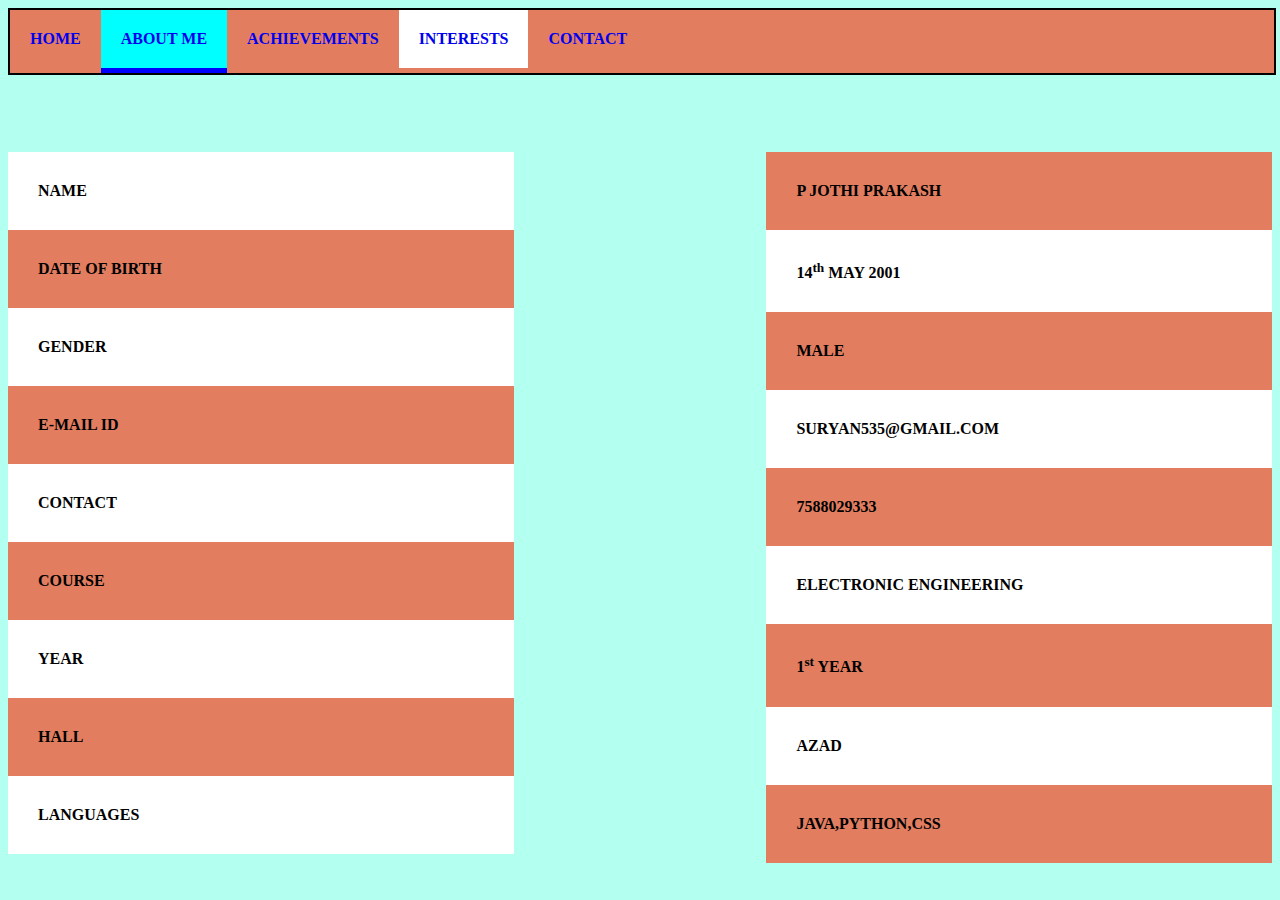
<file: about.html>
<!DOCTYPE HTML>
<html>
<head>
<title>ABOUT</title>
<link rel="stylesheet" href="aboutc.css">
</head>
<body>
<b><ul>
<li><a href="index.html">HOME</a></li>
<li><a href="about.html" style="background-color:#00ffff;border-bottom:5px solid blue;">ABOUT ME</a></li>
<li><a href="achieve.html">ACHIEVEMENTS</a></li>
<li><a href="interest.html" style="background-color:white;">INTERESTS</a></li>
<li><a href="contact.html">CONTACT</a></li>
</ul>
<br><br><br><br><br><br><br><br>
<div class="left">
<ul>
<li style="background-color:white;">NAME</li>
<li>DATE OF BIRTH</li>
<li style="background-color:white;">GENDER</li>
<li>E-MAIL ID</li>
<li style="background-color:white;">CONTACT</li>
<li>COURSE</li>
<li style="background-color:white;">YEAR</li>
<li>HALL</li>
<li style="background-color:white;">LANGUAGES</li>
</ul>
</div>
<div class="right">
<ul>
<li>P JOTHI PRAKASH</li>
<li style="background-color:white;">14<sup>th</sup> MAY 2001</li>
<li>MALE</li>
<li style="background-color:white;">SURYAN535@GMAIL.COM</li>
<li>7588029333</li>
<li style="background-color:white;">ELECTRONIC ENGINEERING</li>
<li>1<sup>st</sup> YEAR</li>
<li style="background-color:white;">AZAD</li>
<li>JAVA,PYTHON,CSS</li>
</ul>
</div>
</body>
</html>
</file>
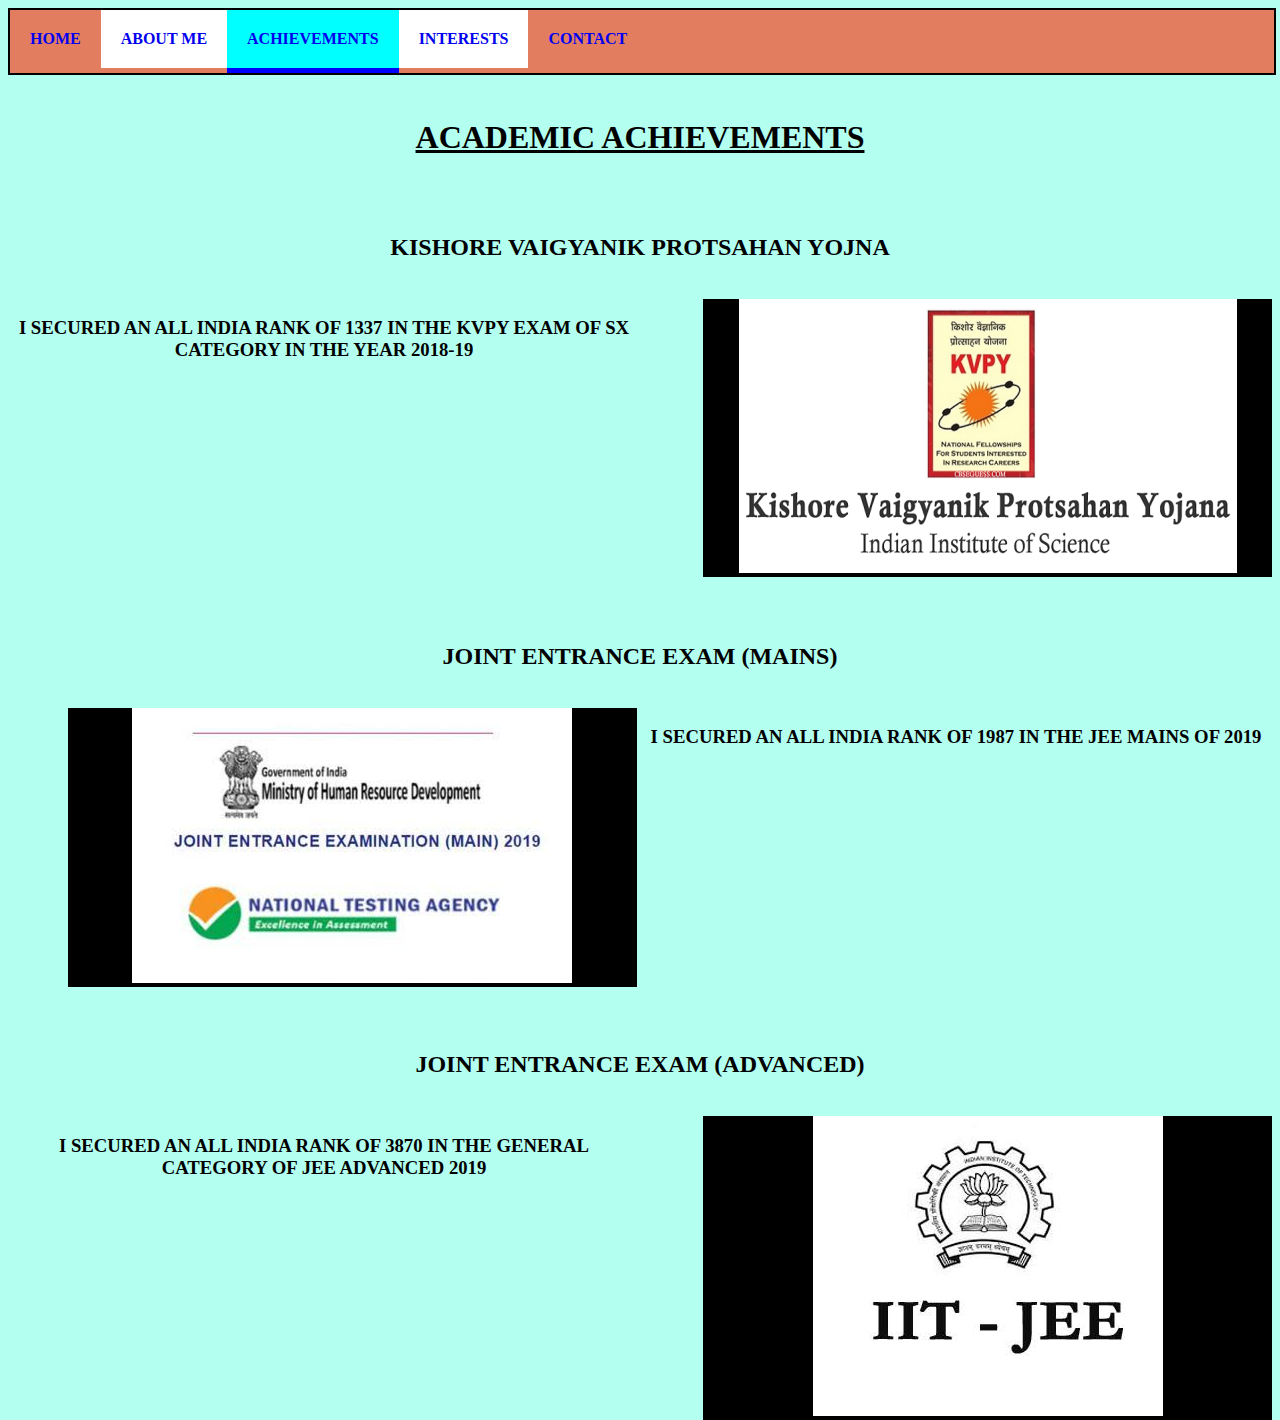
<file: achieve.html>
<!DOCTYPE HTML>
<html>
<head>
<title>ACHIEVEMENTS</title>
<link rel="stylesheet" href="achievec.css">
</head>
<body>
<b><ul>
<li><a href="index.html">HOME</a></li>
<li><a href="about.html" style="background-color:white;">ABOUT ME</a></li>
<li><a href="achieve.html" style="background-color:#00ffff;border-bottom:5px solid blue;">ACHIEVEMENTS</a></li>
<li><a href="interest.html" style="background-color:white;">INTERESTS</a></li>
<li><a href="contact.html">CONTACT</a></li>
</ul></b>
<br><br><br><br><br>
<h1 style="text-align:center;"><b><u>ACADEMIC ACHIEVEMENTS</u></b></h1>
<br><br>
<h2>KISHORE VAIGYANIK PROTSAHAN YOJNA</h2>
<br>
<div class="kvpy">
<h3>I SECURED AN ALL INDIA RANK OF 1337 IN THE KVPY EXAM OF SX CATEGORY IN THE YEAR 2018-19</h3>
</div>
<div class="kvpyimage">
<img src="KVPY-logo.png"></img>
</div>
<br><br><br><br><br><br><br><br><br><br><br><br><br><br><br><br><br><br>
<h2>JOINT ENTRANCE EXAM (MAINS)</h2>
<br>
<div class="mainsimage">
<img src="mains.jfif"></img>
</div>
<div class="mains">
<h3>I SECURED AN ALL INDIA RANK OF 1987 IN THE JEE MAINS OF 2019</h3>
</div>
<br><br><br><br><br><br><br><br><br><br><br><br><br><br><br><br><br><br>
<h2>JOINT ENTRANCE EXAM (ADVANCED)</h2>
<br>
<div class="advanced">
<h3>I SECURED AN ALL INDIA RANK OF 3870 IN THE GENERAL CATEGORY OF JEE ADVANCED 2019</h3>
</div>
<div class="advanceimage">
<img src="advanced.jfif"></img>
</div>


</body>
</html>
</file>
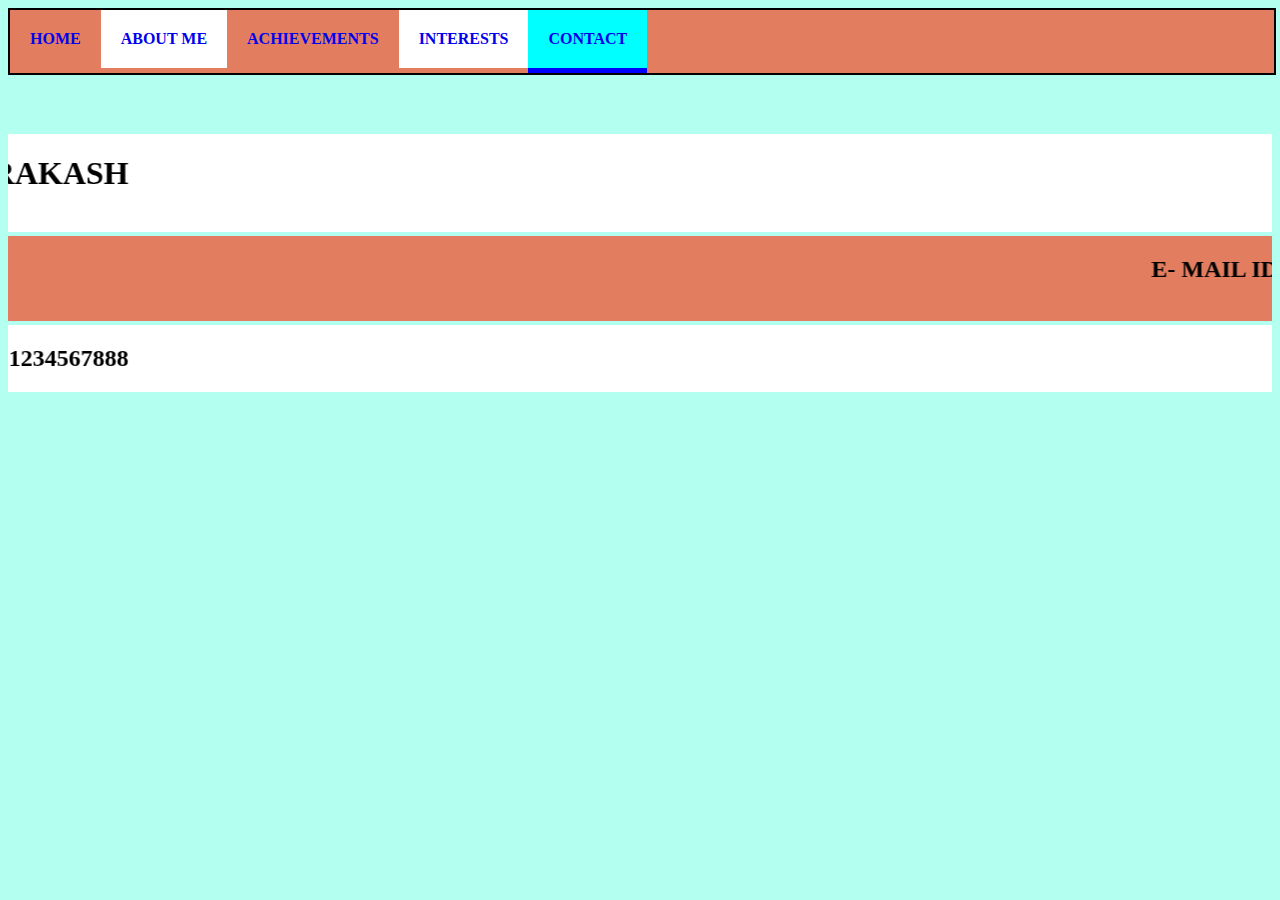
<file: contact.html>
<!DOCTYPE HTML>
<html>
<head>
<title>ABOUT</title>
<link rel="stylesheet" href="contactc.css">
</head>
<body>
<b><ul>
<li><a href="index.html">HOME</a></li>
<li><a href="about.html" style="background-color:white;">ABOUT ME</a></li>
<li><a href="achieve.html">ACHIEVEMENTS</a></li>
<li><a href="interest.html" style="background-color:white;">INTERESTS</a></li>
<li><a href="contact.html" style="background-color:#00ffff;border-bottom:5px solid blue;">CONTACT</a></li>
</ul></b>
<br><br><br><br><br><br><br>
<div class="detail">
<marquee bgcolor="white" direction="right" scrollamount="15"><h1>P JOTHI PRAKASH</h1><br></marquee>
<marquee bgcolor="#E27D60" direction="left" scrollamount="15"><h2>E- MAIL ID- SURYAN535@GMAIL.COM</h2><br></marquee> 
<marquee bgcolor="white" direction="right" scrollamount="15"><h2>PH NO- 1234567888</h2></marquee>
</div>
</body>
</html>
</file>
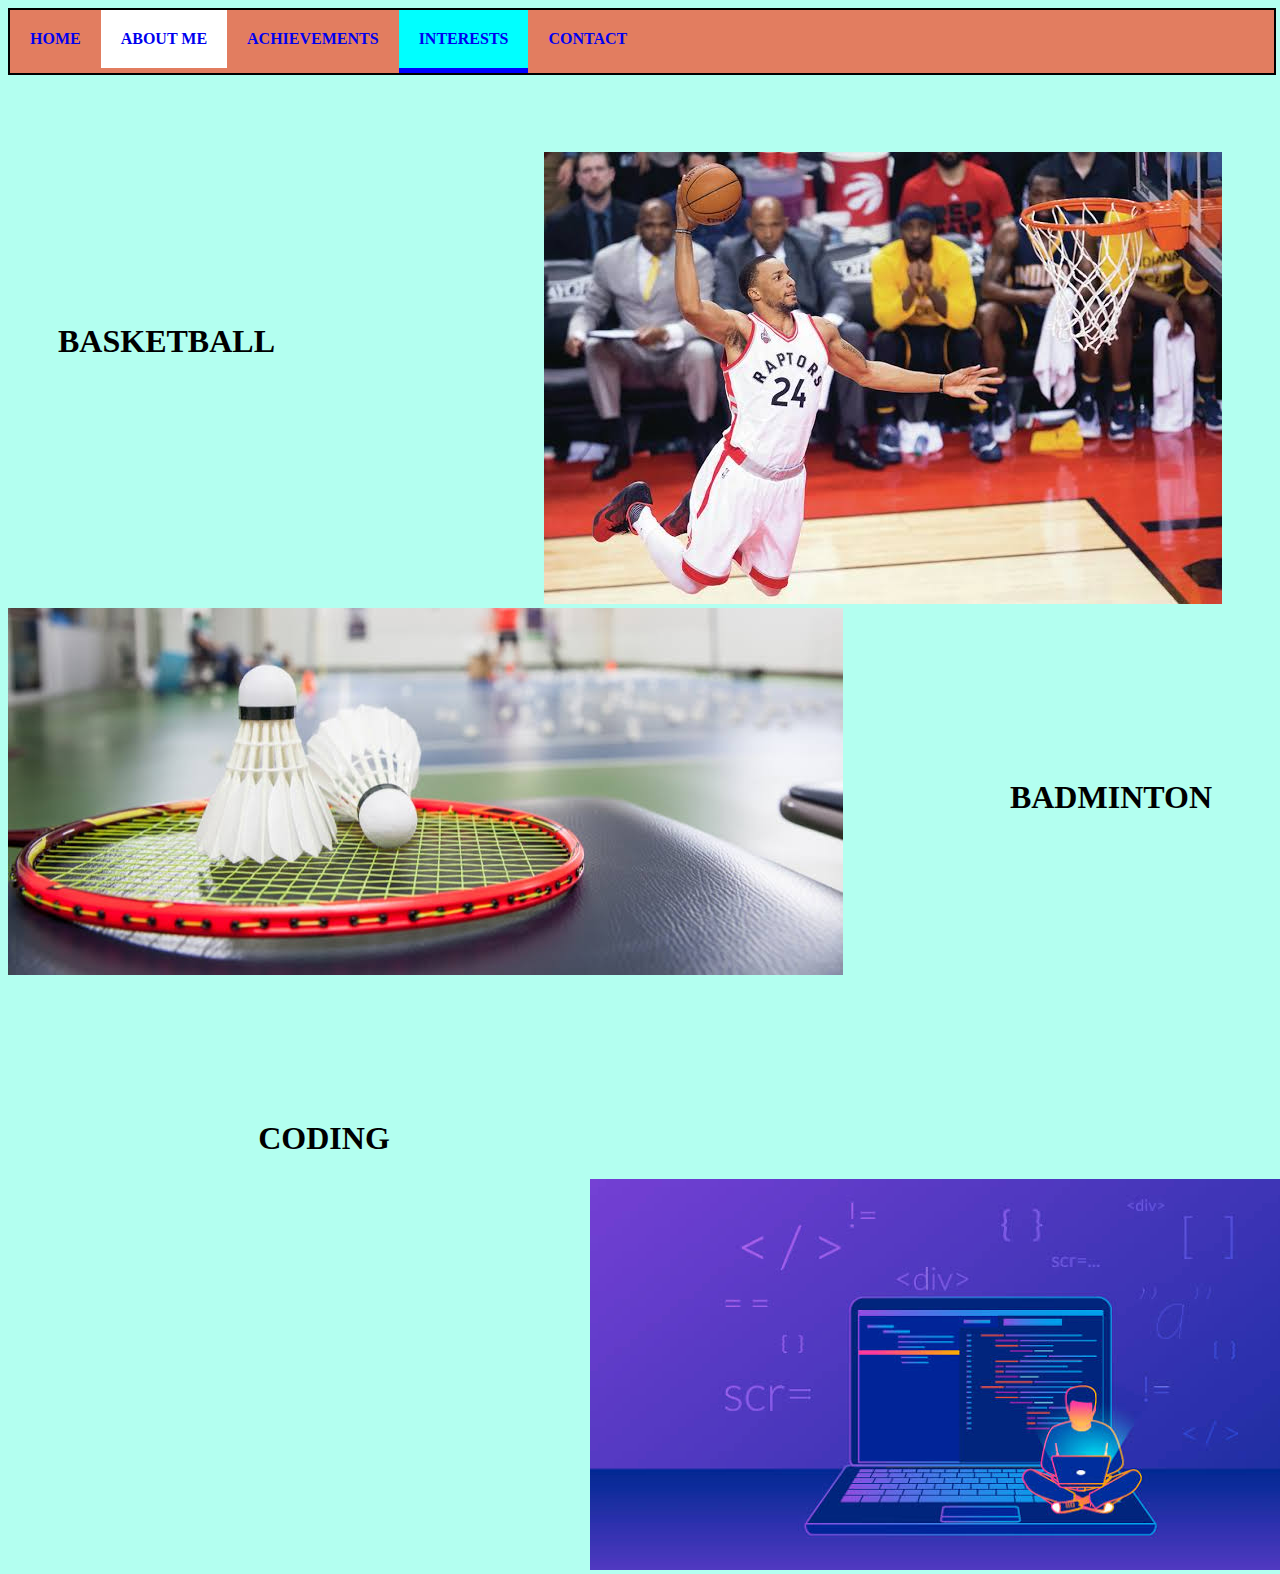
<file: interest.html>
<!DOCTYPE HTML>
<html>
<head>
<title>INTEREST</title>
<link rel="stylesheet" href="interestc.css">
</head>
<body>
<b><ul>
<li><a href="index.html">HOME</a></li>
<li><a href="about.html" style="background-color:white;">ABOUT ME</a></li>
<li><a href="achieve.html">ACHIEVEMENTS</a></li>
<li><a href="interest.html" style="background-color:#00ffff;border-bottom:5px solid blue;">INTERESTS</a></li>
<li><a href="contact.html">CONTACT</a></li>
</ul></b>
<br><br><br><br><br><br><br><br>
<div class="basket">
<h1>BASKETBALL</h1>
</div>
<div class="basketimage">
<img src="basket.jfif"></img>
</div>

<div class="badimage">
<img src="badimage.jfif"></img>
</div>
<div class="badminton">
<h1>BADMINTON</h1>
</div>
<div class="coding">
<h1>CODING</h1>
</div>
<div class="codimage">
<img src="codimage.jfif"></img>
</div>

</body>
</html>
</file>
<file: aboutc.css>
body {
	background-color:#b3fff0;
	
}

ul{
	float:left;
	background-color:#E27D60;
	list-style-type:none;
	margin:0px;
	padding:0px;
	width:100%;
	border:2px solid black;
}

li a:hover{
	background-color:#41B3A3;

	
}
li a {
	display:block;
padding:20px;
float:left;
text-decoration:none;
} 

div.left ul{
	width:40%;
	float:left;
	border:none;
	
}
div.left li{
	padding:30px;
}
div.right ul{
	width:40%;
	float:right;
	border:none;
	
}
div.right li{
	padding:30px;
}
</file>
<file: achievec.css>
body {
	background-color:#b3fff0;
	
}

ul{
	float:left;
	background-color:#E27D60;
	list-style-type:none;
	margin:0px;
	padding:0px;
	width:100%;
	border:2px solid black;
}

li a:hover{
	background-color:#41B3A3;

	
}
li a {
	display:block;
padding:20px;
float:left;
text-decoration:none;
}
div{
	text-align:center;
	
}
div.kvpy{
	float:left;
	width:50%;
	
}
div.kvpyimage{
	float:right;
	width:45%;
	margin-right:0px;
	background-color:black;
	
}

div.mains{
	float:right;
	width:50%;
	
}
div.mainsimage{
	float:left;
	width:45%;
	margin-left:60px;
	background-color:black;
	
}
div.advanced{
	float:left;
	width:50%;
	
}
div.advanceimage{
	float:right;
	width:45%;
	margin-right:0px;
	background-color:black;
	
}

h2
{
	text-align:center;
}
</file>
<file: contactc.css>
body {
	background-color:#b3fff0;
	
}

ul{
	float:left;
	background-color:#E27D60;
	list-style-type:none;
	margin:0px;
	padding:0px;
	width:100%;
	border:2px solid black;
}

li a:hover{
	background-color:#41B3A3;

	
}
li a {
	display:block;
padding:20px;
float:left;
text-decoration:none;
} 

div.detail{
	text-align:center;
	
}
</file>
<file: interestc.css>
body {
	background-color:#b3fff0;
	
}

ul{
	float:left;
	background-color:#E27D60;
	list-style-type:none;
	margin:0px;
	padding:0px;
	width:100%;
	border:2px solid black;
}

li a:hover{
	background-color:#41B3A3;

	
}
li a {
	display:block;
padding:20px;
float:left;
text-decoration:none;
} 

div.basket{
	float:left;
	margin-left:50px;
	margin-top:150px;
}
div.basketimage{
	float:right;
	margin-right:50px;
}
div.badminton{
	float:right;
	margin-right:60px;
	margin-top:150px;
}
div.badimage{
	float:left;
}
div.coding{
	float:left;
	margin-top:120px;
	width:50%;
	text-align:center;
}
div.codimage{
	float:right;
	margin-right:50px;
	padding:0px;
	width:50%;
	
}
</file>
